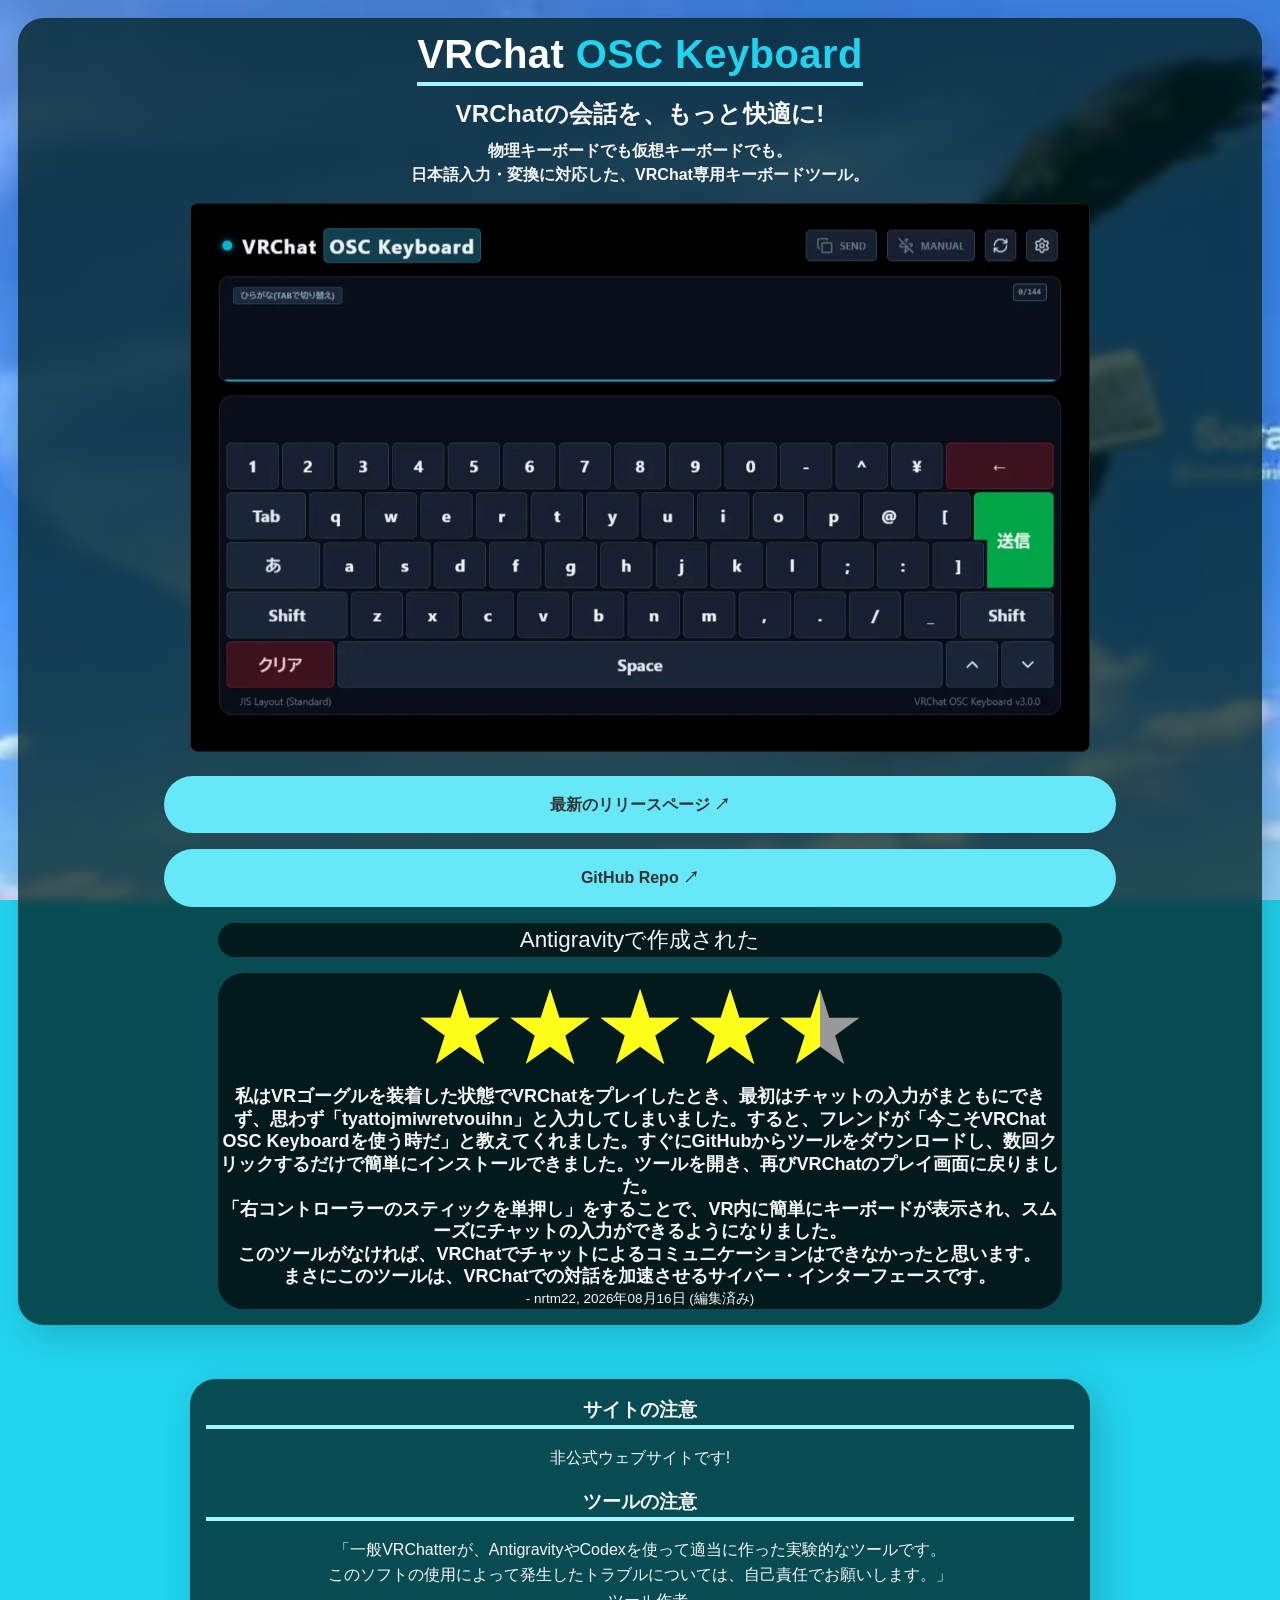
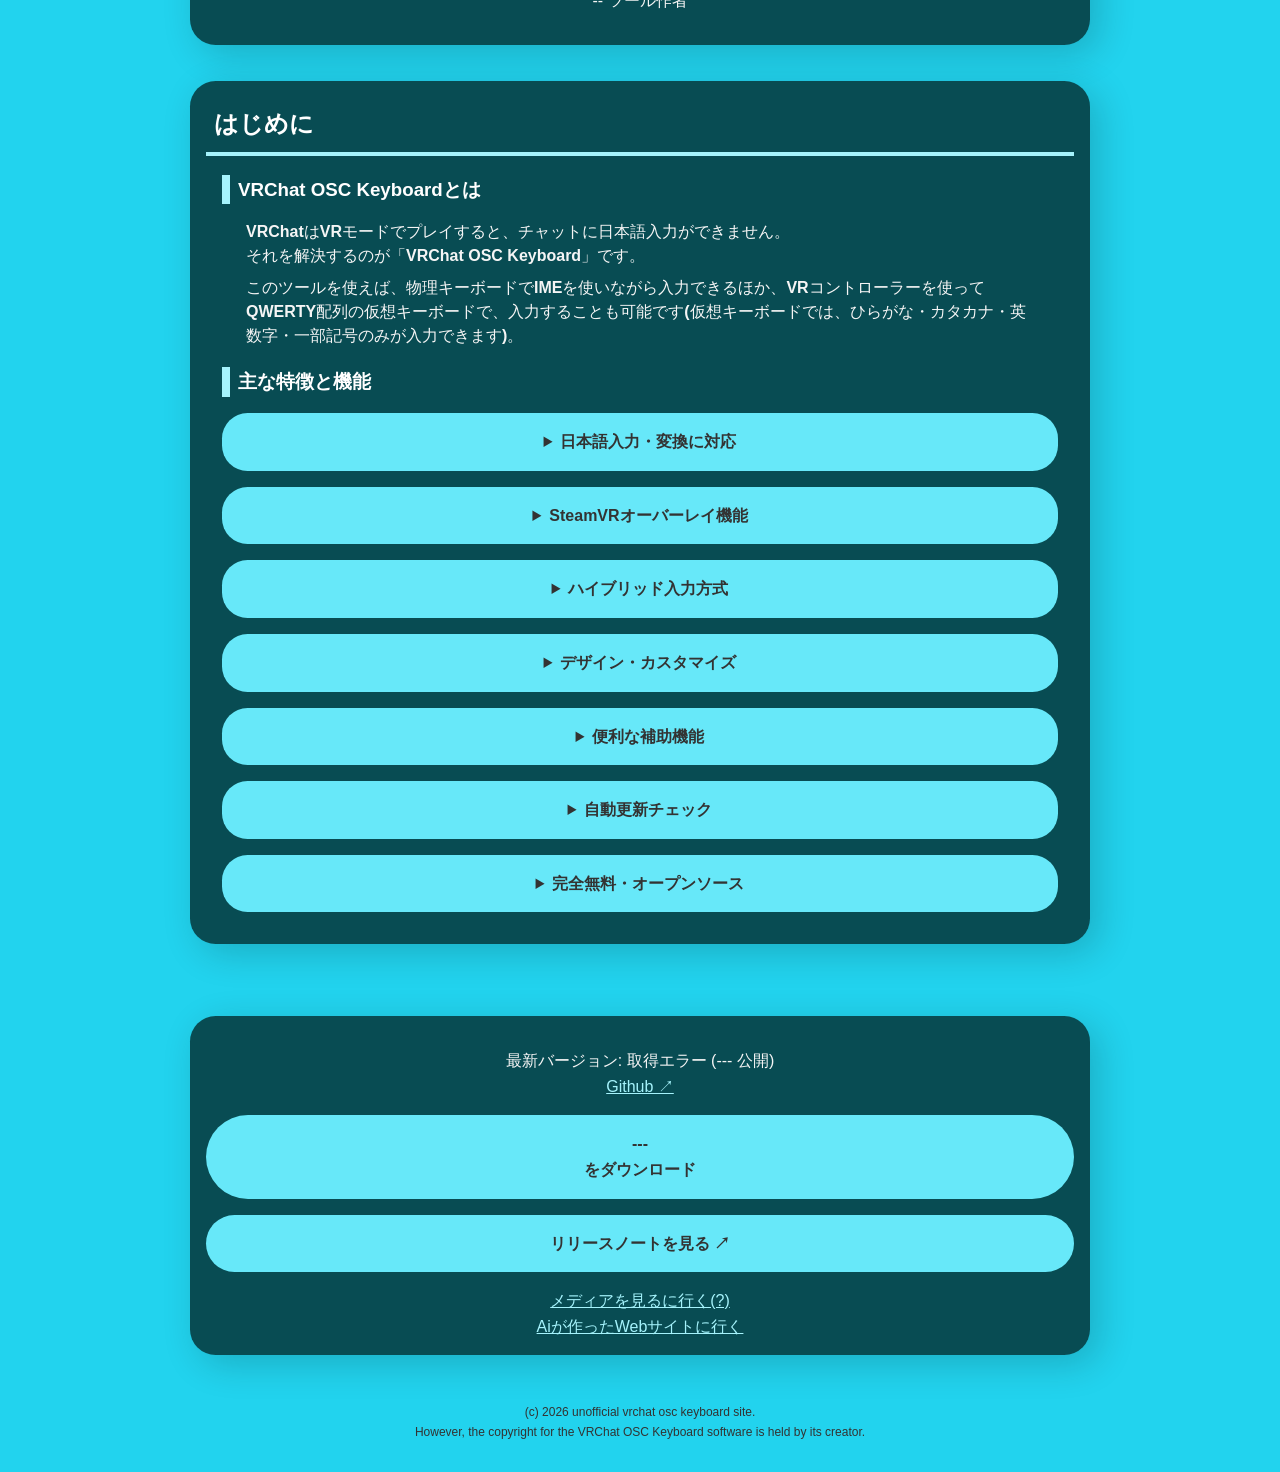
<file: index.html>
<!DOCTYPE html>
<html lang="ja">
  <head>
  <!--  -->
    <meta name="google-site-verification" content="j-aluTNgXGNE30sHV8BnyxeTVWJQc-abetGb0DR7Ps8" />
    <meta name="viewport" content="width=device-width, initial-scale=1.0" />
    <meta charset="UTF-8">
    <link rel="stylesheet" href="style_1.css?v=13">

    <title> VRChat-OSC-Keyboard | 非公式ウェブサイト </title>
    <meta name="description" content="物理キーボードでも仮想キーボードでも。日本語入力・変換に対応した、VRChat専用キーボードツール。">
    
    <link rel="icon" href="./favicon.svg" type="image/svg+xml">
    <link rel="alternate icon" href="./favicon.ico">
    
    <meta content="vk_standard_color_360dp.png" itemprop="image">

    <meta property="og:type" content="website">
    <meta property="og:url" content="https://nrtm22.github.io/unofficial-vrchat-osc-keyboard-site/">
    <meta property="og:title" content="VRChat OSC Keyboard">
    <meta property="og:description" content="日本語入力・変換に対応した、VRChat専用キーボードツールの非公式ウェブサイト">
    <meta property="og:image" content="https://raw.githubusercontent.com/Nrtm22/unofficial-vrchat-osc-keyboard-site/refs/heads/main/ogp-thumbnail.webp">
  
  </head>
  
  
  
  <body>
  
	<div class="video-background">
		    <video autoplay muted loop playsinline>
		        <source src="bg.webm" type="video/webm" width=1280 height=720>
		    </video>
		    <div class="video-overlay"></div>
	</div>

    <div id="loader">
        <div class="loader-content"></div>
    </div>

    <header>
        <div class="container">
            <h1>VRChat <span class="colored-txt">OSC Keyboard</span></h1>
            <h2>VRChatの会話を、もっと快適に!</h2>
            <p class="subtitle">
                物理キーボードでも仮想キーボードでも。<br>
				日本語入力・変換に対応した、VRChat専用キーボードツール。
            </p>
            
            <img class="img-img" src="./images/keyboard_v3.0.0.webp" alt="ツール画面" width="1086" height="663">
			  <a href="https://github.com/fuku2019/VRChat-OSC-Keyboard/releases/latest" class="btn" target="_blank">最新のリリースページ ↗</a>
			  <a href="https://github.com/fuku2019/VRChat-OSC-Keyboard/" class="btn" target="_blank">GitHub Repo ↗</a>
            

            <div class="scroll">
				<span>
					Antigravityで作成された<br>
					オープンソース<br>
					フリーウェア
				</span>
			</div>
			<div class="scam-review">
				<div class="rateoya">
				  <div class="rate"></div>
				</div>
				<p>
                    私はVRゴーグルを装着した状態でVRChatをプレイしたとき、最初はチャットの入力がまともにできず、思わず「tyattojmiwretvouihn」と入力してしまいました。すると、フレンドが「今こそVRChat OSC Keyboardを使う時だ」と教えてくれました。すぐにGitHubからツールをダウンロードし、数回クリックするだけで簡単にインストールできました。ツールを開き、再びVRChatのプレイ画面に戻りました。<br>
                    「右コントローラーのスティックを単押し」をすることで、VR内に簡単にキーボードが表示され、スムーズにチャットの入力ができるようになりました。<br>
                    このツールがなければ、VRChatでチャットによるコミュニケーションはできなかったと思います。<br>
                    まさにこのツールは、VRChatでの対話を加速させるサイバー・インターフェースです。
                </p>
				<div class=review-name> - nrtm22,  2026年08月16日 (編集済み)</div>
			</div>

            
        </div>
    </header>

    <!--
    <img class="header-img" src="./site_header.webp" alt="デカヘッダー" width="100%">
    -->

    <main class="container">
        <section class="top-notice">
            <h3>サイトの注意</h3>
                <p>
                    非公式ウェブサイトです!
                </p>
            <h3>ツールの注意</h3>
            <p>
                「一般VRChatterが、AntigravityやCodexを使って適当に作った実験的なツールです。
                <br>このソフトの使用によって発生したトラブルについては、自己責任でお願いします。」
                <br>-- ツール作者
            </p>
        </section>
        <section class="hero-card">
            <h2>はじめに</h2>
                <div class="hero-card-section">    
                    <h3>VRChat OSC Keyboardとは</h3>
                        <p>
                            VRChatはVRモードでプレイすると、チャットに日本語入力ができません。<br>
                            それを解決するのが「VRChat OSC Keyboard」です。
                        </p>
                        <p>
                            このツールを使えば、物理キーボードでIMEを使いながら入力できるほか、VRコントローラーを使ってQWERTY配列の仮想キーボードで、入力することも可能です(仮想キーボードでは、ひらがな・カタカナ・英数字・一部記号のみが入力できます)。
                        </p>
                    <h3>主な特徴と機能</h3>
	                    <details>
                            <summary>日本語入力・変換に対応</summary>
                            物理キーボードを使用することで、普段のPCと同じ感覚で日本語入力・変換が可能。<br>入力スピードが改善されます。
                        </details>
                        <details>
                            <summary>SteamVRオーバーレイ機能</summary>
                            VRモード中でも、視界の中にキーボードを表示。<br>いちいちデスクトップ画面に切り替える必要はありません。
                        </details>
                        <details>
                            <summary>ハイブリッド入力方式</summary>
                            物理キーボード: 複雑な漢字変換や長文入力に。</br>
                            仮想キーボード (QWERTY): コントローラーでの直感的な入力や、簡単な挨拶に。
                        </details>
                        <details>
                            <summary>デザイン・カスタマイズ</summary>
							VRChatのデザイン親和性を重視したモダンなUI。<br>
							​テーマ: ライト / ダーク / ピュアブラック<br>
							​アクセントカラー: カラーホイールで自分好みに調整可能。
						</details>
						<details>
							<summary>便利な補助機能</summary>
								​クリップボードコピー: 入力した内容をそのままコピー可能。<br>
								​文字数制限同期: VRChatの仕様に合わせ、入力ミスを防ぎます。<br>
						</details>
						<details>
							<summary>自動更新チェック</summary>
							アプリ起動時に、自動的に更新をチェックします。
						</details>
						<details>
		                    <summary>完全無料・オープンソース</summary>
							GPLライセンスに基づき、GitHubで公開。
							<br>誰でも安心して利用できます。
						</details>
                </div>
                </div>

        </section>
    </main>
    
    <div class="container">
	    <div class="bottom-card">
	    
			<p>
	            最新バージョン: <span id="v-tag">---</span> (<span id="release-date">---</span> 公開)
	            <br>
	            <a href="https://github.com/fuku2019/VRChat-OSC-Keyboard" target="_blank">Github ↗</a>
	        </p>
	
            <a id="download-exe" href="#" class="btn"><span id="file-name-display">---</span>をダウンロード</a>
            <a id="release-page" href="#" class="btn" target="_blank">リリースノートを見る ↗</a>

            <a href="https://nrtm22.github.io/unofficial-vrchat-osc-keyboard-site/media-view">メディアを見るに行く(?)</a>
            <br>
            <a href="https://nrtm22.github.io/unofficial-vrchat-osc-keyboard-site/gemini_site.html">Aiが作ったWebサイトに行く</a>
		</div>
	</div>
    
    <footer>
    
    <!--
    <img class="hit-img" src="https://counter.seku.su/cmoe?name=unofficial-vrchat-osc-keyboard-site&theme=mbs" alt="hit counter" width="250" height="50" />
    -->

    <p>(c) 2026 unofficial vrchat osc keyboard site.<br>
However, the copyright for the VRChat OSC Keyboard software is held by its creator.</p>
    </footer>
    
  </body>
  <script src="script.js?v=13" defer></script>
</html>
</file>
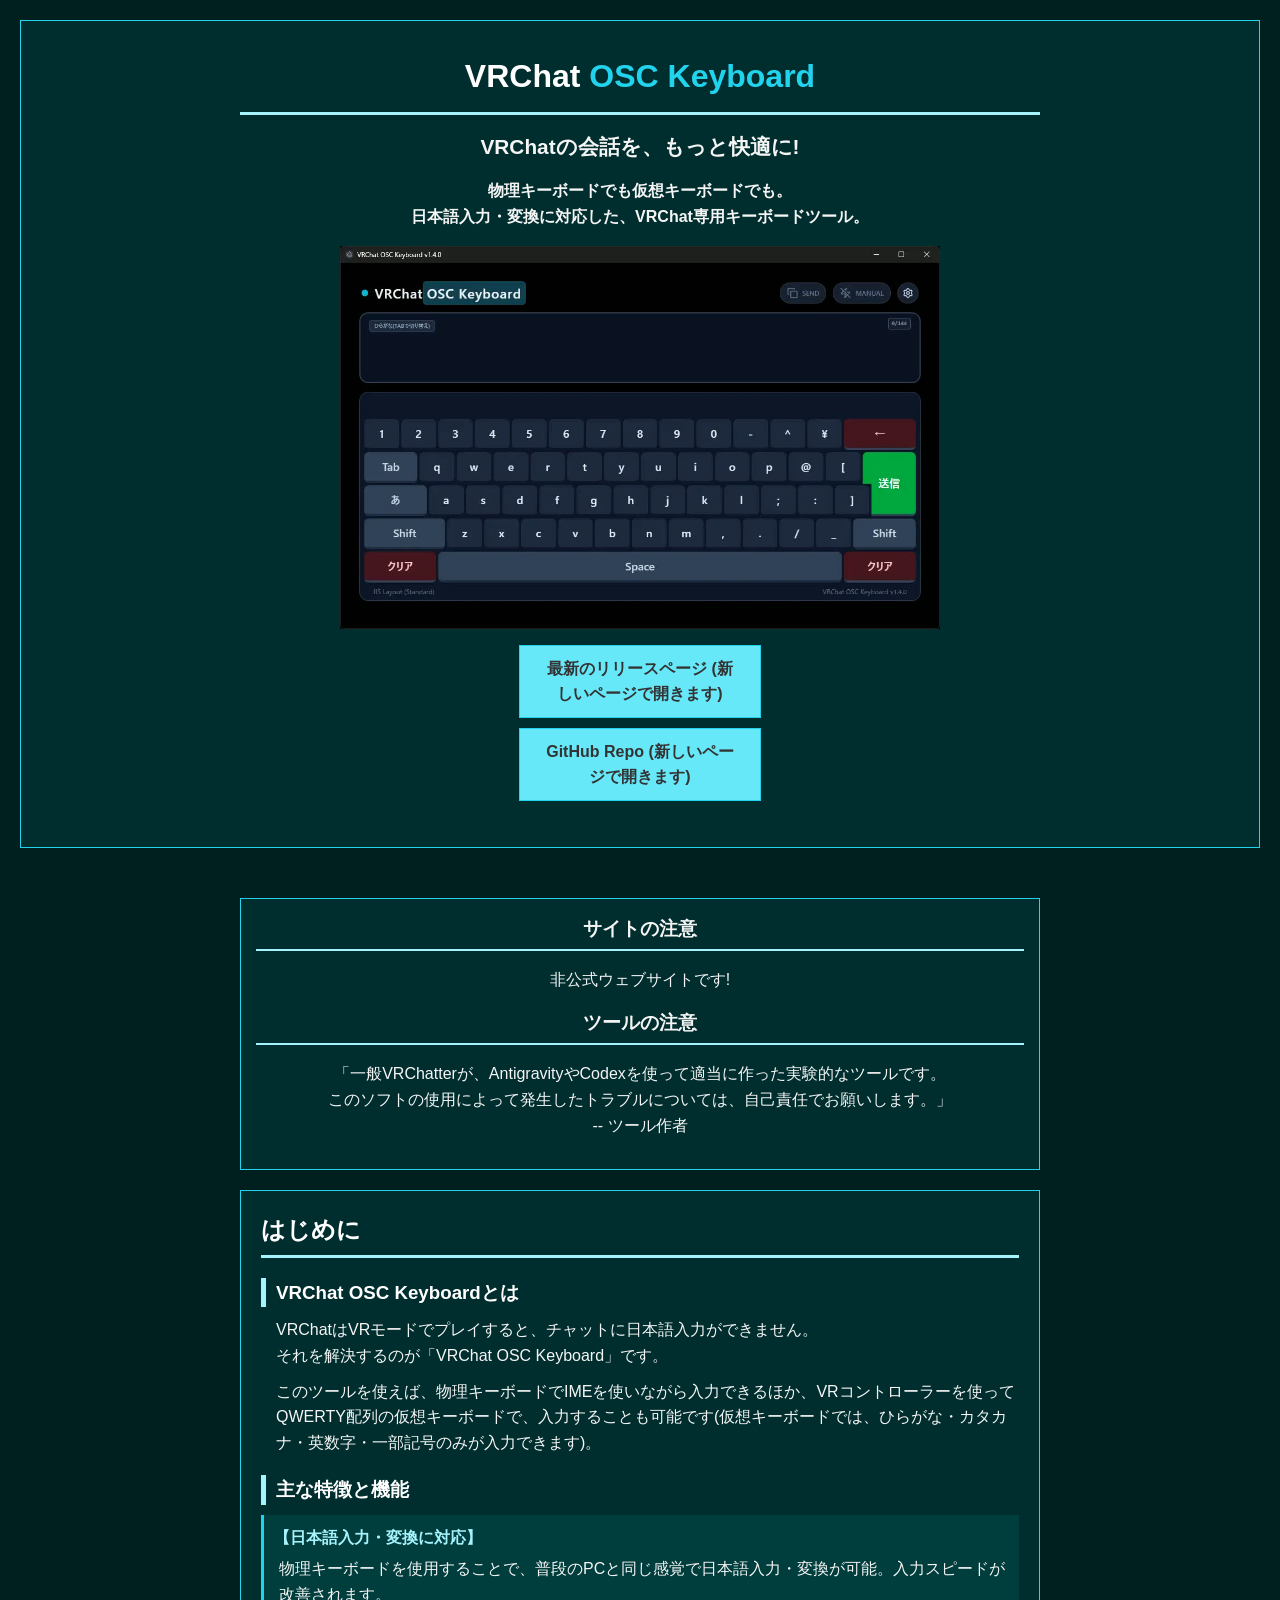
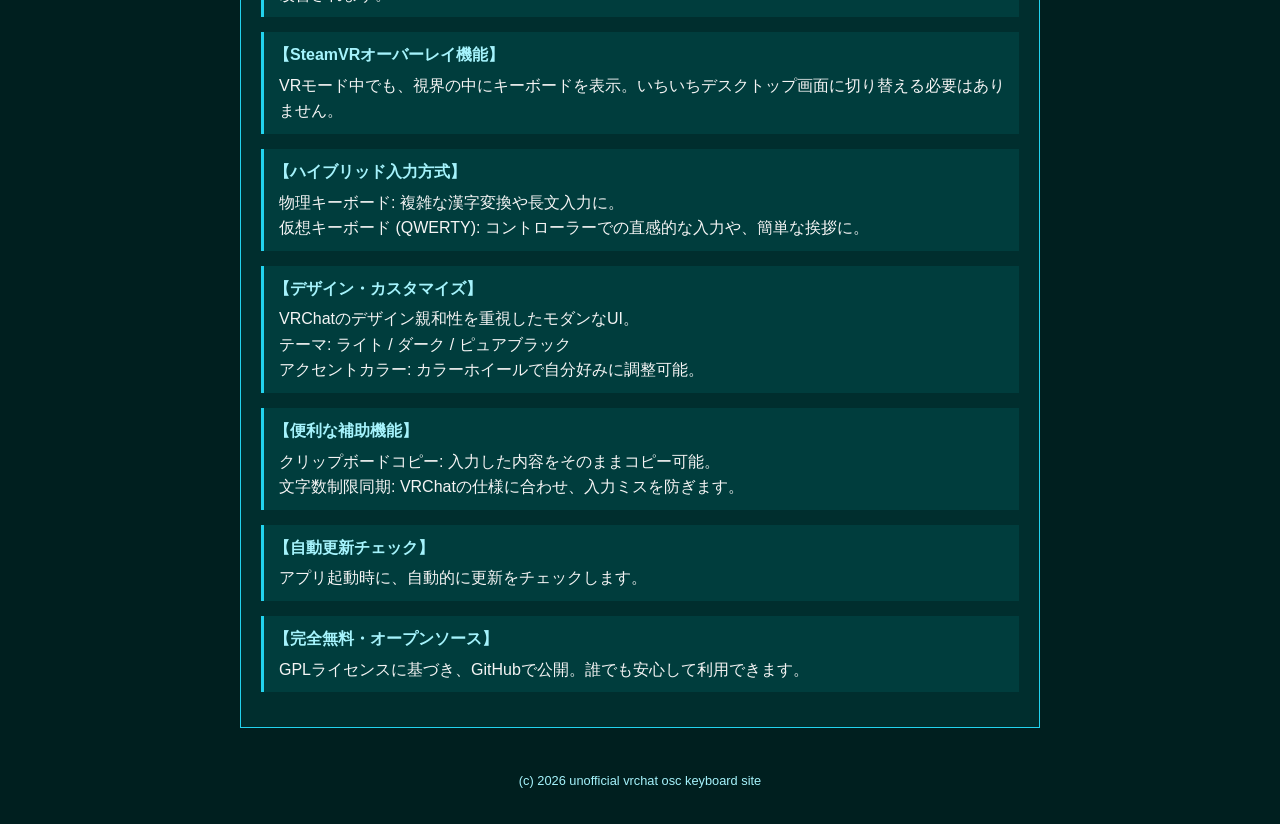
<file: legacy/index.html>
<!DOCTYPE HTML PUBLIC "-//W3C//DTD HTML 4.01 Transitional//EN" "http://www.w3.org/TR/html4/loose.dtd">
<html lang="ja">
<head>
    <meta http-equiv="Content-Type" content="text/html; charset=UTF-8">
    <title>VRChat-OSC-Keyboard | 非公式ウェブサイト</title>
    <meta name="description" content="物理キーボードでも仮想キーボードでも。日本語入力・変換に対応した、VRChat専用キーボードツール。">
    <link rel="stylesheet" href="style_1.css" type="text/css">
</head>
<body>

<div id="wrapper">
    <div class="header">
        <div class="container">
            <h1>VRChat <span class="colored-txt">OSC Keyboard</span></h1>
            <h2>VRChatの会話を、もっと快適に!</h2>
            <p class="subtitle">
                物理キーボードでも仮想キーボードでも。<br>
                日本語入力・変換に対応した、VRChat専用キーボードツール。
            </p>
            
            <p><img class="img-img" src="./app_img_0.jpg" alt="ツール画面" width="600"></p>
            <p>
                <a href="https://github.com/fuku2019/VRChat-OSC-Keyboard/releases/latest" class="btn" target="_blank">最新のリリースページ (新しいページで開きます)</a>
                <a href="https://github.com/fuku2019/VRChat-OSC-Keyboard/" class="btn" target="_blank">GitHub Repo (新しいページで開きます)</a>
            </p>
        </div>
    </div>

    <div class="main container">
        <div class="top-notice">
            <h3>サイトの注意</h3>
            <p>非公式ウェブサイトです!</p>
            <h3>ツールの注意</h3>
            <p>
                「一般VRChatterが、AntigravityやCodexを使って適当に作った実験的なツールです。<br>
                このソフトの使用によって発生したトラブルについては、自己責任でお願いします。」<br>
                -- ツール作者
            </p>
        </div>

        <div class="hero-card">
            <h2>はじめに</h2>
            <div class="hero-card-section">    
                <h3>VRChat OSC Keyboardとは</h3>
                <p>
                    VRChatはVRモードでプレイすると、チャットに日本語入力ができません。<br>
                    それを解決するのが「VRChat OSC Keyboard」です。
                </p>
                <p>
                    このツールを使えば、物理キーボードでIMEを使いながら入力できるほか、VRコントローラーを使ってQWERTY配列の仮想キーボードで、入力することも可能です(仮想キーボードでは、ひらがな・カタカナ・英数字・一部記号のみが入力できます)。
                </p>
                
                <h3>主な特徴と機能</h3>
                <div class="feature-box">
                    <h4>【日本語入力・変換に対応】</h4>
                    <p>物理キーボードを使用することで、普段のPCと同じ感覚で日本語入力・変換が可能。入力スピードが改善されます。</p>
                </div>
                <div class="feature-box">
                    <h4>【SteamVRオーバーレイ機能】</h4>
                    <p>VRモード中でも、視界の中にキーボードを表示。いちいちデスクトップ画面に切り替える必要はありません。</p>
                </div>
                <div class="feature-box">
                    <h4>【ハイブリッド入力方式】</h4>
                    <p>物理キーボード: 複雑な漢字変換や長文入力に。<br>仮想キーボード (QWERTY): コントローラーでの直感的な入力や、簡単な挨拶に。</p>
                </div>
                <div class="feature-box">
                    <h4>【デザイン・カスタマイズ】</h4>
                    <p>VRChatのデザイン親和性を重視したモダンなUI。<br>テーマ: ライト / ダーク / ピュアブラック<br>アクセントカラー: カラーホイールで自分好みに調整可能。</p>
                </div>
                <div class="feature-box">
                    <h4>【便利な補助機能】</h4>
                    <p>クリップボードコピー: 入力した内容をそのままコピー可能。<br>文字数制限同期: VRChatの仕様に合わせ、入力ミスを防ぎます。</p>
                </div>
                <div class="feature-box">
                    <h4>【自動更新チェック】</h4>
                    <p>アプリ起動時に、自動的に更新をチェックします。</p>
                </div>
                <div class="feature-box">
                    <h4>【完全無料・オープンソース】</h4>
                    <p>GPLライセンスに基づき、GitHubで公開。誰でも安心して利用できます。</p>
                </div>
            </div>
        </div>
    </div>
    
    <div class="footer">
        <p>(c) 2026 unofficial vrchat osc keyboard site</p>
    </div>
</div>

</body>
</html>
</file>
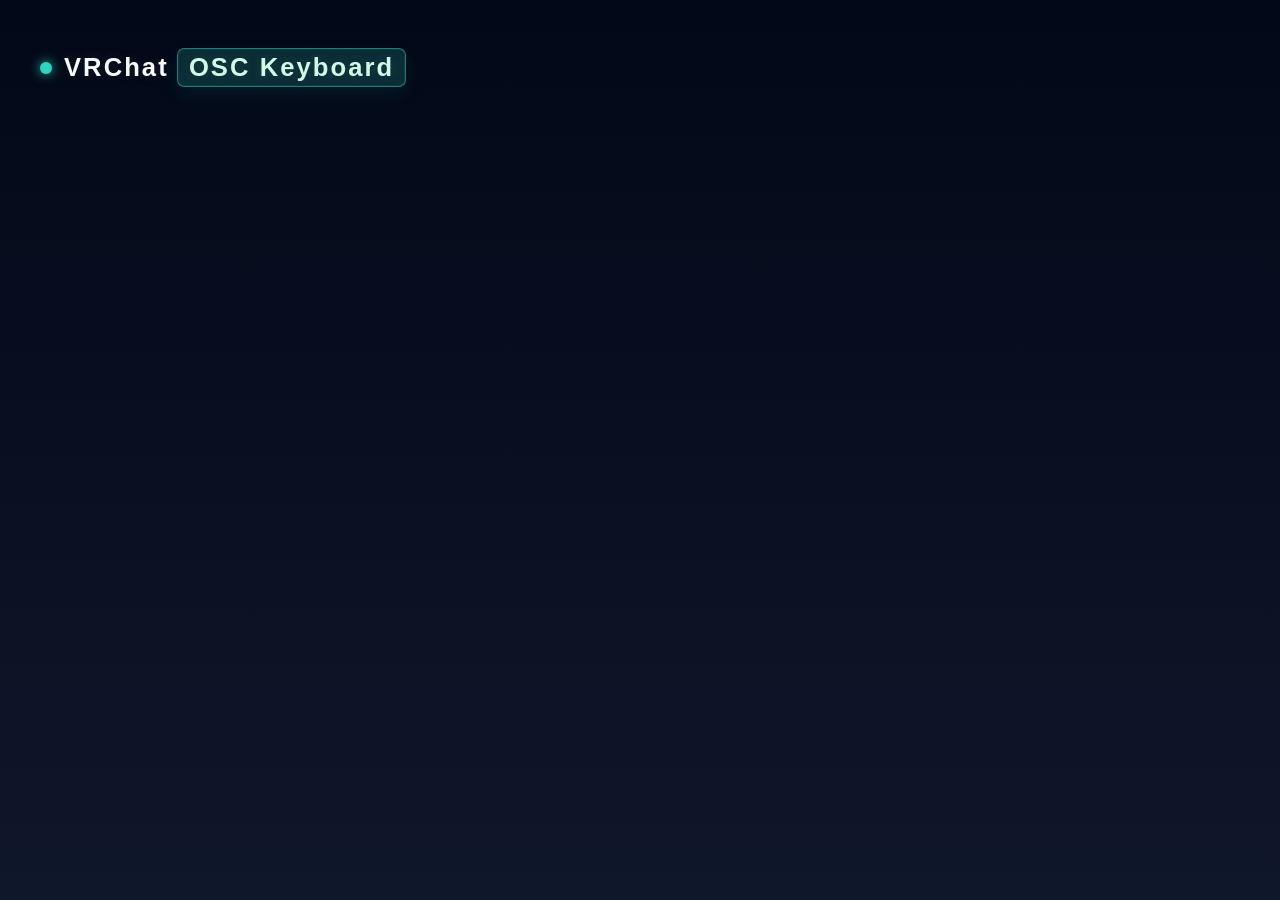
<file: title_test.htm>
<!doctype html>
<html lang="ja">
  <head>
    <meta charset="UTF-8" />
    <meta name="viewport" content="width=device-width, initial-scale=1.0" />
    <title>VRChat OSC Keyboard Header Mock</title>
    <link rel="stylesheet" href="./title_test.css" />
  </head>
  <body>
    <header class="app-header">
      <div class="title-wrap">
        <span class="status-dot" aria-hidden="true"></span>

        <h1 class="title">
          <span class="prefix">VRChat</span>
          <span class="highlight">OSC Keyboard</span>
        </h1>
      </div>
    </header>
  </body>
</html>
</file>
<file: style_1.css>
/* 基本設定 */
:root {
    /* ベースとなるプライマリ（シアン系） */
    --primary-50: rgb(236 254 255);
    --primary-100: rgb(207 250 254);
    --primary-200: rgb(165 243 252);
    --primary-300: rgb(103 232 249);
    --primary-400: rgb(34 211 238);
    --primary-500: rgb(6 182 212);
    --primary-600: rgb(8 145 178);
    --primary-700: rgb(14 116 144);
    --primary-800: rgb(21 94 117);
    --primary-900: rgb(22 78 99);
    
    --card-bg: #001f1f;
}

body {
    font-family: Roboto, 'Noto Sans JP', sans-serif;
    background: var(--primary-400);
    color: whitesmoke;
    line-height: 1.6;
    margin: 0;
    padding: 0;
}

.video-background {
    position: fixed; /* 画面に固定 */
    top: 0;
    left: 0;
    width: 100%;
    height: 100%;
    z-index: -1; /* コンテンツの背後に配置 */
    overflow: hidden;
}

.video-background video {
    /* 縦横比を維持したまま画面を埋め尽くす（background-size: coverと同じ効果） */
    width: 100%;
    height: 100%;
    object-fit: cover;
    
    opacity: 0;
    transition: opacity 1s ease-in-out;
}

/* 動画が準備できた時に付与するクラス */
.video-background video.is-playing {
    opacity: 1;
}

img {
    width: 100%;
    height: auto;
}

video {
    width: 100%;
    height: auto;
}

/* ロード画面のスタイル */
#loader {
    position: fixed;
    top: 0;
    left: 0;
    width: 100%;
    height: 100%;
    background-color: #000;
    display: flex;
    flex-direction: column;
    align-items: center;
    justify-content: center;
    z-index: 2026; /* 一番手前に表示 */
    /* スライドのアニメーション設定 */
    opacity: 1;
    transition: opacity 0.5s ease-in;
}

/* ロード中の画像 */
.loader-img {
    width: 100dvh;
    margin-bottom: 1dvmin;
    animation: pulse 2s infinite ease-in-out;
}

.loader-text {
    color: var(--primary-50);
    font-weight: bold;
    text-align: center;
}

/* 消える時のアニメーションクラス */
#loader.loaded {
    /* transform: translateX(100%); */
    opacity: 0;
    pointer-events: none;
}

/* 画像をふわふわさせるアニメーション */
@keyframes pulse {
    0%, 100% { transform: scale(1); opacity: 0.8; }
    50% { transform: scale(1.1); opacity: 1; }
}

.container {
    max-width: 100dvmin;
    margin: 0 auto;
    padding: 2dvmin;
}

/* ヘッダー */
header {
    background: color-mix(in srgb, var(--card-bg), transparent 25%);
    border-radius: 2dvmax;
    color: whitesmoke;
    box-shadow: 1dvmin 1dvmin 4dvmin 0 color-mix(in srgb, var(--card-bg), transparent 80%);
    backdrop-filter: blur(4px);
    text-align: center;
    margin: 2dvmin;
    margin-bottom: 0;
}

header .container {
	max-width: 100dvw;
    padding: 1rem;
    /* text-shadow: 0.075rem 0.075rem 0.2rem black; */
}

a {
  color: var(--primary-200);
}

details {
    background: var(--primary-300);
    text-align: left;
    margin: 1rem auto;
    padding: 1rem  2dvw;
    border-radius: 2dvmax;
    color: #333;
    font-weight: bold;
}

summary {
    background: transparent;
    text-align: center;
}

header p {
line-height: 1.5rem;
}

header h1 {
    margin: 0 auto;
    font-size: 2.5rem;
    letter-spacing: 0.025rem;
    line-height: 2.525rem;
    color: white;
    padding-bottom: 0.5rem;
    border-bottom: 0.25rem solid var(--primary-200);
    width: fit-content;
}

header h2 {
    margin: 0.75rem;
    margin-top: 1rem;
    font-size: 1.5rem;
    letter-spacing: 0.015rem;
    line-height: 1.525rem;
    color: whitesmoke;
}

.colored-txt {
    color: var(--primary-400)
}

.subtitle {
    margin-top: 10px;
    font-weight: bold;
}

.scam-review {
	width: 66dvw;
	margin: auto;
	padding-bottom: 0;
	background: rgba(0, 0, 0, 0.66);
	border-radius: 2dvmax;
	/* border: 0.25rem solid var(--primary-300); */
	text-shadow: none;
}

.scam-review p {
	font-size: 2dvmin;
	line-height: 1.25;
	margin-top: 0.25em;
	margin-bottom: 0;
	font-weight: bold;
}

.review-name {
	font-size: 1.5dvmin;
}

.scroll {
    width: 66dvw;
    margin: auto;
    margin-top:1rem;
    margin-bottom: 1rem;
    background: rgba(0, 0, 0, 0.66);
    border-radius: 2dvmax;
    padding: 0;
    height: 1.5em;
    font-size  : 140%;
    line-height: 1.5em;
    text-align : center;
    text-shadow: none;
    overflow   : hidden;
}
.scroll span{
    display     : inline-block;
    white-space : nowrap;
    line-height : 1.5em;
    animation   : scrollAnime 6s linear infinite;
}
@keyframes scrollAnime{
    0% { transform: translateY(1.5em)}
    100% { transform: translateY(-4.5em)}
}

.rateoya {
    height: 12dvmin;                /* 星のサイズに合わせて少し余裕を持たせる */
    display: flex;                /* Flexboxを有効にする */
    justify-content: center;      /* 左右中央に寄せる */
    align-items: center;          /* 上下中央に寄せる（必要に応じて） */
    text-shadow: none;
}

.rate {
    position: relative;           /* before/afterの基準点 */
    display: inline-block;        /* 幅をコンテンツ（星）に合わせる */
    width: 5em;                   /* 星5つ分の幅を確保 */
    height: 1em;                  /* 高さを1文字分に固定 */
    font-size: 10dvmin;
    line-height: 1;
}

.rate:before {
    position: absolute;
    top: 0;
    left: 0;
    content: "★★★★★";
    color: #999999;               /* 下地のグレーの星 */
    white-space: nowrap;
}

.rate:after {
    position: absolute;
    top: 0;
    left: 0;
    content: "★★★★★";
    color: #ffff1a;               /* 重ねる黄色の星 */
    white-space: nowrap;
    overflow: hidden;
    width: 4.5em;                 /* ここで評価の数（50%なら2.5em）を調整 */
}

.header-img {
	display: block;    /* ブロック要素に変更 */
    margin-left: auto; /* 左の余白を自動 */
    margin-right: auto;/* 右の余白を自動 */
	width: 100vmin;
}

.img-img {
    object-fit: cover;
    max-width: 100dvmin;
    border-radius: 1cqmin;
    transition: 0.175s ease-out;
}

.img-img:hover{
    transform: scale(1.05);
    transition: 0.175s ease-out;
}

.vid-vid {
    object-fit: cover;
}

.hit-img {
    width: 15dvmax;
    height: auto;
}

.top-notice {
    background: color-mix(in srgb, var(--card-bg), transparent 25%);
    color: whitesmoke;
    padding: 1rem;
    border-radius: 2dvmax;
    text-align: center;
    box-shadow: 1dvmin 1dvmin 4dvmin 0 color-mix(in srgb, var(--card-bg), transparent 80%);
    backdrop-filter: blur(4px);
    margin-top: 4dvmin;
    margin-bottom: 0;
}

.top-notice p {
    margin-top: 0;
}

.top-notice h3 {
    font-weight: bold;
    border-bottom: 0.25rem solid var(--primary-200);
    margin-bottom: 1rem;
    margin-top: 0;
}

/* メインカード */
.hero-card {
    background: color-mix(in srgb, var(--card-bg), transparent 25%);
    padding: 1rem;
    border-radius: 2dvmax;
    color: whitesmoke;
    box-shadow: 1dvmin 1dvmin 4dvmin 0 color-mix(in srgb, var(--card-bg), transparent 80%);
    backdrop-filter: blur(4px);
    margin-top: 4dvmin;
    margin-bottom: 0;
}

.hero-card-section {
    padding: 0 1rem;
    margin: 0;
}

.hero-card h2 {
    color: white;
    padding: 0.5rem;
    border-bottom: 0.25rem solid var(--primary-200);
    margin-top: 0;
    margin-bottom: 0;
}

.hero-card h3 {
    color: white;
    margin-bottom: 1rem;
    padding: 0 0.5rem;
    border-left: 0.5rem solid var(--primary-200);
}

.hero-card p {
    margin-top: 0;
    margin-bottom: 0.5rem;
    font-size: 1rem;
    font-weight: 550;
    padding: 0 1.5rem;
    line-height: 1.5rem;
}

.link-highlight {
    color: var(--primary-color);
    font-weight: bold;
    text-decoration: none;
}

.link-highlight:hover {
    text-decoration: underline;
}

/* ボタン */
.bottom-card {
    text-align: center;
    background: color-mix(in srgb, var(--card-bg), transparent 25%);
    padding: 1rem;
    border-radius: 2dvmax;
    color: whitesmoke;
    box-shadow: 1dvmin 1dvmin 4dvmin 0 color-mix(in srgb, var(--card-bg), transparent 80%);
    backdrop-filter: blur(4px);
    margin-top: 4dvmin;
    margin-bottom: 0;
}

.btn {
    display: flex;
	flex-direction: column;
    padding: 1rem  2dvw;
    max-width: 100dvmin;
    background-color: var(--primary-300);
    color: #333;
    text-decoration: none;
    border-radius: 100dvmax;
    font-weight: bold;
    transition: background-color 0.2s;
    margin: 1rem auto;
    word-break: break-all;
    transition-duration: 0.5s;
}

.btn:hover {
    background-color: var(--primary-200);
}

/* --- 3D背景用のスタイル --- */
.polygon-background {
    position: fixed;
    top: 0;
    left: 0;
    width: 100%;
    height: 100dvh;
    z-index: -1;
    overflow: hidden;
    pointer-events: none;
    display: flex;
    justify-content: center;
    align-items: flex-start;
    padding-top: var(--dypad);
}

.scene {
	/* JSから受け取る変数を適用 */
    width: var(--dysize); 
    height: var(--dysize);
    max-width: 80dvmin;
    max-height: 80dvmin;
    /* 奥行きのパース*/
    perspective: 100dvw;
}

.polygon {
    width: 100%;
    height: 100%;
    position: relative;
    transform-style: preserve-3d;
    /* 奥行き(tz)をアニメーション内でも維持するように変数を指定 */
    animation: spin-floating 30s infinite linear;
}

@keyframes spin-floating {
    0%   { transform: rotateX(var(--rx)) rotateY(0deg); }
    100% { transform: rotateX(var(--rx)) rotateY(360deg); }
}

.face {
    position: absolute;
    width: 100%;
    height: 100%;
    background-size: cover;
    background-position: center;
    opacity: 0.8;
}

/* フッター */
footer {
    text-align: center;
    padding: 2dvh;
    font-size: 0.75rem;
    color: #333;
}
</file>
<file: legacy/style_1.css>
/* 基本設定 (CSS 2.1準拠) */
body {
    font-family: sans-serif;
    background-color: #001f1f;
    color: #f5f5f5;
    line-height: 1.6;
    margin: 0;
    padding: 0;
}

#wrapper {
    width: 100%;
    margin: 0 auto;
}

.container {
    width: 80%;
    max-width: 800px;
    margin: 0 auto;
    padding: 10px;
}

/* ヘッダー */
.header {
    background-color: #002e2e;
    text-align: center;
    margin: 20px;
    padding: 20px;
    border: 1px solid #22d3ee;
}

.header h1 {
    margin: 0 auto;
    font-size: 2em;
    color: #ffffff;
    padding-bottom: 10px;
    border-bottom: 3px solid #a5f3fc;
}

.header h2 {
    margin: 15px 0;
    font-size: 1.3em;
    color: #f5f5f5;
}

.colored-txt {
    color: #22d3ee;
}

.subtitle {
    margin-top: 10px;
    font-weight: bold;
}

.img-img {
    max-width: 100%;
    height: auto;
}

a {
    color: #a5f3fc;
    text-decoration: underline;
}

/* 通知・カードエリア */
.top-notice {
    background-color: #002e2e;
    color: #f5f5f5;
    padding: 15px;
    margin-top: 20px;
    border: 1px solid #22d3ee;
    text-align: center;
}

.top-notice h3 {
    font-weight: bold;
    border-bottom: 2px solid #a5f3fc;
    margin-top: 0;
    margin-bottom: 10px;
    padding-bottom: 5px;
}

.hero-card {
    background-color: #002e2e;
    padding: 20px;
    margin-top: 20px;
    border: 1px solid #22d3ee;
}

.hero-card h2 {
    color: #ffffff;
    padding-bottom: 5px;
    border-bottom: 3px solid #a5f3fc;
    margin-top: 0;
    margin-bottom: 15px;
}

.hero-card h3 {
    color: #ffffff;
    margin-top: 20px;
    margin-bottom: 10px;
    padding-left: 10px;
    border-left: 5px solid #a5f3fc;
}

.hero-card p {
    margin-top: 0;
    margin-bottom: 10px;
    padding-left: 15px;
}

/* 特徴リスト用の代替えボックス */
.feature-box {
    margin-bottom: 15px;
    padding: 10px;
    background-color: #003d3d;
    border-left: 3px solid #22d3ee;
}

.feature-box h4 {
    margin: 0 0 5px 0;
    color: #a5f3fc;
}

.feature-box p {
    margin: 0;
    padding-left: 5px;
}

/* ボタン（ブロック要素とマージンで中央寄せ） */
.btn {
    display: block;
    padding: 10px 20px;
    background-color: #67e8f9;
    color: #333333;
    text-decoration: none;
    font-weight: bold;
    margin: 10px auto;
    width: 200px;
    text-align: center;
    border: 1px solid #22d3ee;
}

/* フッター */
.footer {
    text-align: center;
    padding: 20px;
    font-size: 0.8em;
    color: #a5f3fc;
}
</file>
<file: title_test.css>
:root {
  --bg: #020817;
  --panel: rgba(15, 23, 42, 0.9);
  --text: #e2e8f0;
  --muted: #94a3b8;
  --primary: #2dd4bf;
  --primary-soft: rgba(45, 212, 191, 0.25);
  --primary-border: rgba(45, 212, 191, 0.5);
  --dot: #2dd4bf;
}

* {
  box-sizing: border-box;
}

body {
  margin: 0;
  min-height: 100vh;
  display: flex;
  align-items: flex-start;
  justify-content: center;
  padding: 2rem;
  background: linear-gradient(180deg, #020817 0%, #0f172a 100%);
  font-family: "Segoe UI", "Yu Gothic UI", sans-serif;
}

.app-header {
  width: 100%;
  max-width: 1200px;
  padding-top: 1rem;
}

.title-wrap {
  display: flex;
  align-items: center;
  gap: 0.75rem;
}

.status-dot {
  width: 0.75rem;
  height: 0.75rem;
  border-radius: 50%;
  background: var(--dot);
  box-shadow: 0 0 12px rgba(45, 212, 191, 0.9);
  flex-shrink: 0;
}

.title {
  margin: 0;
  display: flex;
  align-items: center;
  gap: 0.5rem;
  font-size: clamp(1.1rem, 2vw, 2rem);
  font-weight: 800;
  letter-spacing: 0.08em;
  color: var(--text);
  line-height: 1.2;
  text-shadow: 0 0 12px rgba(148, 163, 184, 0.15);
}

.prefix {
  font-weight: 700;
  color: #f8fafc;
}

.highlight {
  display: inline-block;
  padding: 0.2rem 0.7rem;
  border-radius: 0.45rem;
  background: rgba(45, 212, 191, 0.18);
  border: 1px solid rgba(45, 212, 191, 0.5);
  color: #d1fae5;
  box-shadow:
    inset 0 0 0 1px rgba(255, 255, 255, 0.04),
    0 8px 20px rgba(45, 212, 191, 0.08);
}
</file>
